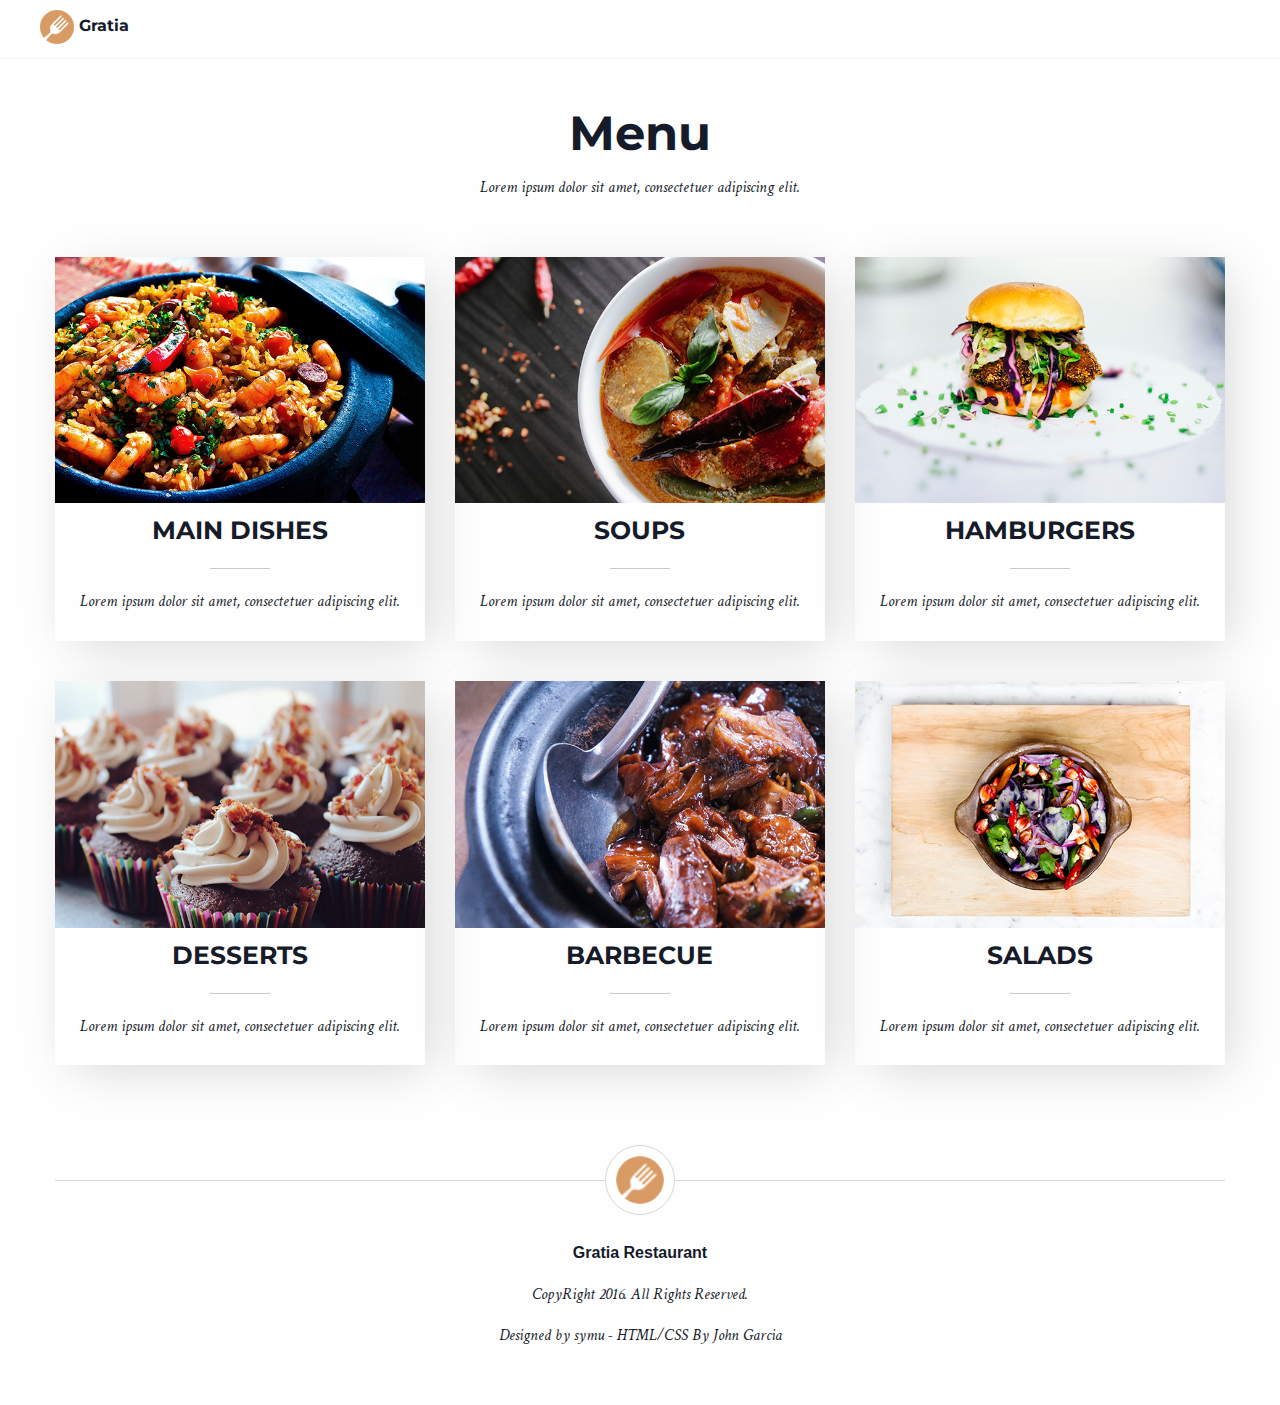
<file: menu.html>
<!doctype html>
<html class="no-js" lang="en">

<head>
    <meta charset="utf-8" />
    <meta name="viewport" content="width=device-width, initial-scale=1.0" />
    <title>Gratia Theme</title>

    <link href="https://fonts.googleapis.com/css?family=Montserrat" rel="stylesheet">
    <link href="https://fonts.googleapis.com/css?family=Crimson+Text|Montserrat" rel="stylesheet">

    <link rel="stylesheet" type="text/css" href="css/slick.css" />
    <link rel="stylesheet" type="text/css" href="css/slick-theme.css" />

    <link rel="stylesheet" href="https://maxcdn.bootstrapcdn.com/font-awesome/4.6.3/css/font-awesome.min.css" type="text/css" />


    <link rel="stylesheet" type="text/css" href="css/foundation.css">

    <link href='css/style.css' type='text/css' rel='stylesheet'>

</head>

<body>
    <div class="top-bar top-bar-light">
        <div class="row">
            <div class="top-bar-left">
                <a href="index.html"><span class="logo"><img src="img/gratia-logo.png"></img>  Gratia</span></a>
            </div>
            <div class="top-bar-right">
                <ul class="menu">
                    <li><a href="#">About</a></li>
                    <li><a href="#">Menu</a></li>
                    <li><a href="#">Gallery</a></li>
                    <li><a href="#">Contact</a></li>
                </ul>
            </div>
        </div>
    </div>
    <section class="page-title">
        <div class="row">
            <div class="small-12 columns">
                <h1>Menu</h1>
                <p class="ctext">Lorem ipsum dolor sit amet, consectetuer adipiscing elit.</p>
            </div>
        </div>
    </section>
    <section id="menu">
        <div class="row">
            <div class="small-12 medium-4 columns">
                <div class="menu-item-wrap">
                    <img src="img/menu/main-dishes.png"></img>
                    <div class="menu-item">
                        <h3>MAIN DISHES</h3>
                        <hr>
                        <p class="ctext">Lorem ipsum dolor sit amet, consectetuer adipiscing elit.</p>
                    </div>
                </div>
            </div>
            <div class="small-12 medium-4 columns">
                <div class="menu-item-wrap">
                    <img src="img/menu/soup.png"></img>
                    <div class="menu-item">
                        <h3>SOUPS</h3>
                        <hr>
                        <p class="ctext">Lorem ipsum dolor sit amet, consectetuer adipiscing elit.</p>
                    </div>
                </div>
            </div>
            <div class="small-12 medium-4 columns">
                <div class="menu-item-wrap">
                    <img src="img/menu/burger.png"></img>
                    <div class="menu-item">
                        <h3>HAMBURGERS</h3>
                        <hr>
                        <p class="ctext">Lorem ipsum dolor sit amet, consectetuer adipiscing elit.</p>
                    </div>
                </div>
            </div>
        </div>
        <div class="row">
            <div class="small-12 medium-4 columns">
                <div class="menu-item-wrap">
                    <img src="img/menu/desserts.png"></img>
                    <div class="menu-item">
                        <h3>DESSERTS</h3>
                        <hr>
                        <p class="ctext">Lorem ipsum dolor sit amet, consectetuer adipiscing elit.</p>
                    </div>
                </div>
            </div>
            <div class="small-12 medium-4 columns">
                <div class="menu-item-wrap">
                    <img src="img/menu/bbq.png"></img>
                    <div class="menu-item">
                        <h3>BARBECUE</h3>
                        <hr>
                        <p class="ctext">Lorem ipsum dolor sit amet, consectetuer adipiscing elit.</p>
                    </div>
                </div>
            </div>
            <div class="small-12 medium-4 columns">
                <div class="menu-item-wrap">
                    <img src="img/menu/salads.png"></img>
                    <div class="menu-item">
                        <h3>SALADS</h3>
                        <hr>
                        <p class="ctext">Lorem ipsum dolor sit amet, consectetuer adipiscing elit.</p>
                    </div>
                </div>
            </div>
        </div>
    </section>
    <footer>
        <div class="row">
            <div class="small-12 columns">
                <a class="footer-link"><img src="img/gratia-logo.png" id="footer-logo"></img>
                </a>
                <p><strong>Gratia Restaurant</strong></p>
                <p class="ctext">CopyRight 2016. All Rights Reserved.</p>
                <p class="ctext">Designed by symu - HTML/CSS By John Garcia</p>
            </div>
        </div>
    </footer>
    <script type="text/javascript" src="js/jquery.js"></script>
    <script src="js/foundation.min.js"></script>
    <script type="text/javascript" src="js/slick.js"></script>
    <script>
        $(document).foundation();
        $('.s-slider').slick({
            dots: false,
            infinite: true,
            asNavFor: '.slider-nav'
        });
        $('.slider-nav').slick({
            slidesToShow: 3,
            infinite: false,
            dots: false,
            slidesToScroll: 1,
            focusOnSelect: true,
            asNavFor: '.s-slider'
        });
    </script>

</body>

</html>
</file>
<file: css/style.css>
/* Style.css */

.ctext{
    font-family: 'Crimson Text', serif;
    font-style: italic;
}

/* --- Header --- */
.top-bar{
    background-color: #151b29;
    position: fixed;
    width: 100%;
    padding: 10px 20px;
    z-index: 9999999;
}

.logo{
    font-family: Montserrat, arial;
    font-weight: Bold;
    color: #FFF;
}


.top-bar ul {
    background-color: transparent;
}

.top-bar, .top-bar ul li a{
    color: #FFF;
    font-family: Montserrat, arial;
}

.top-bar-light{
    background-color: #FFF;
    border-bottom: 1px solid #f4f4f4;
}


.top-bar-light ul li a, .logo{
    color: #151b29;
}

.top-bar-light ul li a, .logo-light{
    color: #FFF;
}


/* --- Jumbotron --- */

#jumbo{
    background-color: #151b29;
    min-height: 720px;
    display: block;
    width: 100%;
    padding-top: 60px;
}

.s-slider img{
    margin: 0 auto;
    max-width: 800px;
}

.g-button{
    background: transparent;
    color: #d89b64;
    border: 1px solid #394156;
    font-weight: bold ;
}

.g-button:hover{
    background: #d89b64;
    color: #151b29;
}

#j-button{
    position: absolute;
    top: 10px;
    right: 0;
}

.below-slider-row{
    position: relative;
}

.below-slider-row .ctext{
    color: #FFF;
    text-align: center;
}

.slider-nav{
    color: #d89b64;
    position: absolute;
    top: 60%;
    text-decoration: underline;
}

.s-nav-item{
    width: 38px;
    margin: 0 auto;
    height: 50px;
    float: none;
    padding: 10px;
    cursor: pointer;
}



/* Perfection */

#perfection img{
    position: relative;
    width: 100%;
    z-index: -1;
    box-shadow: 10px 10px 10px -9px #d6d6d6;
}

.entry-text{
    text-align: center;
    color: #151b29;
    margin: 40px 0;
}

.img-container{
    margin-top: 40px;
    position: relative;
}
#smoothie{
    margin-top: 0;
}

#mid-text-container{
    text-align: center;
    position: absolute;
    bottom: 0;
    left: 0;
    padding: 40px;
}

.text-container{
   position: absolute; 
   top: calc(50% - 50px); 
   left: 0;
   text-align: center; 
   max-width: 100%; 
   padding-left: 20%;
   padding-right: 20%;
   color: #FFF;
}

.text-container h3{
    color: #d89b64;
}

.overlay{
    background-color: rgba(21, 27, 41, 0.72);
}

.section-bottom-text{
    color: #d89b64;
    text-align: center;
    padding-top: 80px;
}
.section-bottom-text hr{
    border-bottom: 2px solid #d89b64;
    max-width: 300px;
    margin-bottom: 80px;
}

/* --- DETAILS --- */

#details{
    background: url(../img/details.png);
    background-size: cover;
    background-repeat: no-repeat;
    background-position: bottom;
    background-attachment: fixed;
}


.details-text{
    background-color: #FFF;
    padding: 40px;
    margin-top: 90px;
    margin-bottom: 90px;
    text-align: center;
}
.details-wrapper{
    border: .5px solid #d6d6d6;
    padding: 20px;
    padding-top: 40px;
    padding-bottom: 60px;
}

.details-wrapper p{
    margin-bottom: 40px;
}


.details-wrapper{
    border: .5px solid #d6d6d6;
    padding: 20px;
    padding-top: 40px;
    padding-bottom: 60px;
}

.details-wrapper p{
    margin-bottom: 40px;
}

#details-btn{
    border: 1px solid #d6d6d6;
}


/* --- HOW SECTION --- */


.how-text-container{
    padding: 40px;
    margin-top: 90px;
    margin-bottom: 90px;
    text-align: center;
}

.how-text-container h3{
    font-size: 20px;
    color: #d89b64;
}

#how-center{
    background-color: #151b29;
}
#how-center p{
    color: white;
}

/* --- FOOTER --- */

footer{
    text-align: center;
    position: relative;
    padding: 40px 0;
}

#footer-logo{
    margin: 0 auto;
    padding: 10px;
    border-radius: 50%;
    border: 1px solid #d6d6d6;
    background-color: #FFF;
    width: 70px;
}

.footer-link:after{
    content: ' hello ';
    display: block;
    border-top: 1px solid #d6d6d6;
    position: relative;
    top: -35px;
    z-index: -1;
}

/* --- MENU PAGE --- */

/* -- page-title -- */

.page-title{
    padding-top: 100px;
    padding-bottom: 40px;
    text-align: center;
}

/* --  Menu Items -- */
#menu .row{
    padding-bottom: 40px;
}

.menu-item-wrap{
    box-shadow: 10px 10px 49px -9px lightgray; 
}

.menu-item{
    padding: 10px 20px;
    text-align: center;
}

.menu-item h3{
    font-size: 25px;
}

.menu-item hr{
    width: 60px;
}

/* -- Meal Page -- */

#meal-item{
    text-align: center;
}

#meal-item hr{
    width: 100px;
}

.components{
    padding: 40px 0;
    border-top: 1px solid #d6d6d6;
    border-bottom: 1px solid #d6d6d6;
}

.meal-item-header{
    padding: 30px 0;
}

.menu-item-description{
    text-align: left;
}

.menu-item-price{
    font-size: 40px;
    color: green;
    font-weight: bold;
    margin-bottom: 0;
    padding-top: 40px;
}
.menu-item-price .ctext{
    
}
</file>
